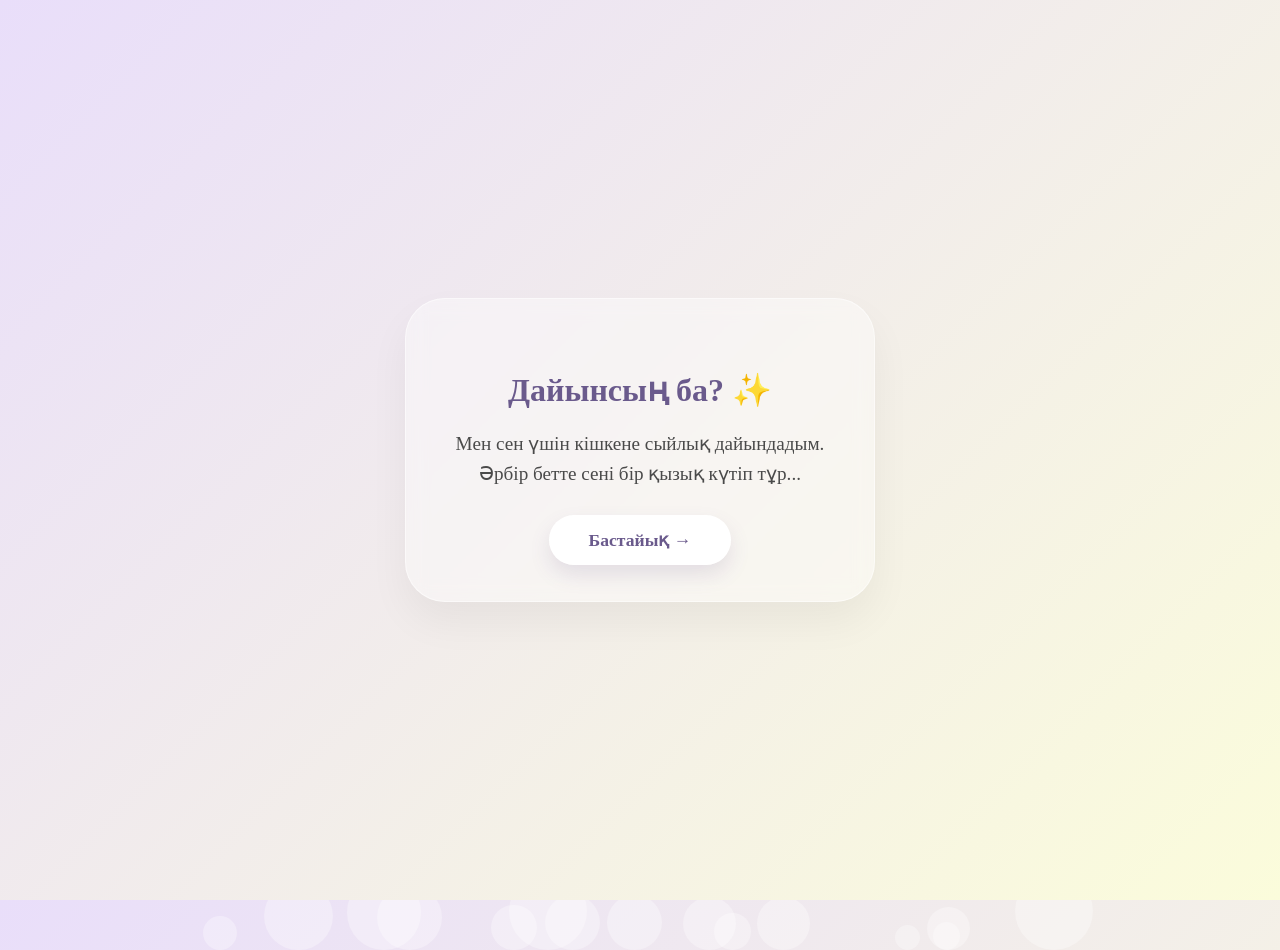
<file: 2index.html>
<!DOCTYPE html>
<html lang="kk">
<head>
    <meta charset="UTF-8">
    <meta name="viewport" content="width=device-width, initial-scale=1.0">
    <title>Бастау</title>
    <style>
        body, html {
            margin: 0;
            padding: 0;
            width: 100%;
            height: 100%;
            display: flex;
            flex-direction: column;
            justify-content: center;
            align-items: center;
            /* ЖАЙЛЫ ФОН: Нәзік лаванда мен ашық күлгін үйлесімі */
            background: linear-gradient(135deg, #e9defa 0%, #fbfcdb 100%);
            font-family: 'Georgia', serif;
            color: #4a4a4a;
            overflow: hidden;
        }

        .container {
            text-align: center;
            background: rgba(255, 255, 255, 0.4);
            backdrop-filter: blur(10px);
            padding: 50px;
            border-radius: 40px;
            box-shadow: 0 20px 40px rgba(0,0,0,0.05);
            border: 1px solid rgba(255, 255, 255, 0.5);
            max-width: 80%;
            animation: fadeIn 2s ease;
        }

        h1 {
            font-size: 2rem;
            margin-bottom: 20px;
            color: #6a5a8c; /* Лаванда түстес қоңыр */
        }

        p {
            font-size: 1.2rem;
            line-height: 1.6;
            margin-bottom: 40px;
        }

        .start-btn {
            padding: 15px 40px;
            font-size: 1.1rem;
            background: #ffffff;
            color: #6a5a8c;
            border: none;
            border-radius: 50px;
            cursor: pointer;
            text-decoration: none;
            transition: all 0.4s ease;
            box-shadow: 0 10px 20px rgba(106, 90, 140, 0.15);
            font-weight: bold;
        }

        .start-btn:hover {
            background: #6a5a8c;
            color: white;
            transform: translateY(-5px);
            box-shadow: 0 15px 30px rgba(106, 90, 140, 0.3);
        }

        /* Кішкене ұшып жүрген бөлшектер (эстетика үшін) */
        .bubble {
            position: absolute;
            background: rgba(255, 255, 255, 0.3);
            border-radius: 50%;
            bottom: -50px;
            animation: rise 10s infinite ease-in;
            z-index: -1;
        }

        @keyframes fadeIn {
            from { opacity: 0; transform: translateY(20px); }
            to { opacity: 1; transform: translateY(0); }
        }

        @keyframes rise {
            from { transform: translateY(0); opacity: 0; }
            50% { opacity: 0.5; }
            to { transform: translateY(-100vh); opacity: 0; }
        }
    </style>
</head>
<body>

    <div class="container">
        <h1>Дайынсың ба? ✨</h1>
        <p>Мен сен үшін кішкене сыйлық дайындадым. <br> Әрбір бетте сені бір қызық күтіп тұр...</p>
        <a href="page2.html" class="start-btn">Бастайық →</a>
    </div>

    <script>
        // Артқы фондағы көпіршіктерді жасау
        for (let i = 0; i < 15; i++) {
            let bubble = document.createElement('div');
            bubble.className = 'bubble';
            let size = Math.random() * 60 + 20 + 'px';
            bubble.style.width = size;
            bubble.style.height = size;
            bubble.style.left = Math.random() * 100 + 'vw';
            bubble.style.animationDuration = Math.random() * 5 + 5 + 's';
            bubble.style.animationDelay = Math.random() * 5 + 's';
            document.body.appendChild(bubble);
        }
    </script>
</body>
</html>
</file>
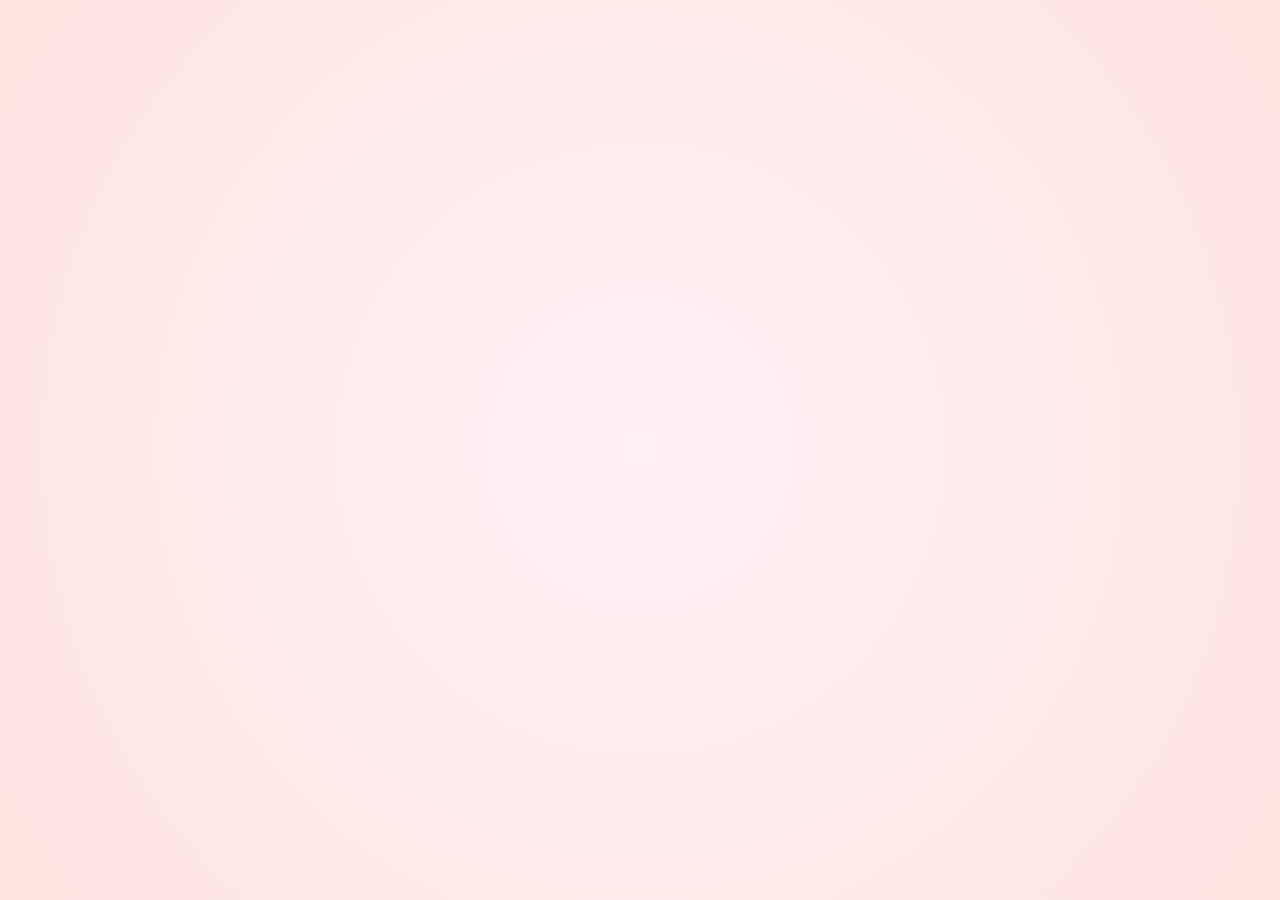
<file: page2.html>
<!DOCTYPE html>
<html lang="kk">
<head>
    <meta charset="UTF-8">
    <meta name="viewport" content="width=device-width, initial-scale=1.0">
    <title>Сыйлық ашылуы!</title>
    <style>
        body, html {
            margin: 0;
            padding: 0;
            width: 100%;
            height: 100%;
            overflow: hidden;
            background: radial-gradient(circle, #fff0f5 0%, #ffe4e1 100%);
            display: flex;
            justify-content: center;
            align-items: center;
            font-family: 'Georgia', serif;
        }

        /* БАСТЫ СЫЙЛЫҚ ҚОРАБЫ */
        .gift-main {
            font-size: 180px;
            cursor: pointer;
            z-index: 1000;
        }

        /* ҰЗАҚ ЖӘНЕ ҚАТТЫ ШАЙҚАЛУ (6 секунд) */
        .shaking {
            animation: intenseShake 6s cubic-bezier(.36,.07,.19,.97) forwards;
        }

        @keyframes intenseShake {
            0% { transform: scale(1) rotate(0); }
            10% { transform: scale(1.1) rotate(-5deg); }
            20% { transform: scale(1.2) rotate(5deg); }
            30% { transform: scale(1.3) rotate(-10deg); }
            40% { transform: scale(1.4) rotate(15deg); }
            50% { transform: scale(1.5) rotate(-20deg); }
            60% { transform: scale(1.6) rotate(25deg); }
            70% { transform: scale(1.8) rotate(-30deg); }
            80% { transform: scale(2.2) rotate(35deg); opacity: 1; }
            90% { transform: scale(2.8) rotate(0deg); opacity: 0.8; }
            100% { transform: scale(4); opacity: 0; visibility: hidden; }
        }

        /* ШАШЫЛАТЫН СМАЙЛИКТЕР */
        .particle {
            position: absolute;
            pointer-events: none;
            z-index: 500;
            font-size: 45px;
            top: 50%;
            left: 50%;
            user-select: none;
        }

        /* ӘРІ ҚАРАЙ БАТЫРМА */
        .next-btn {
            position: absolute;
            bottom: 50px;
            padding: 18px 50px;
            background: #ff4d6d;
            color: white;
            text-decoration: none;
            border-radius: 50px;
            font-weight: bold;
            font-size: 1.4rem;
            box-shadow: 0 10px 30px rgba(255, 77, 109, 0.5);
            opacity: 0;
            visibility: hidden;
            transition: 2s;
            z-index: 2000;
        }

        .show-btn {
            opacity: 1;
            visibility: visible;
        }
    </style>
</head>
<body>

    <div class="gift-main shaking" id="gift">🎁</div>

    <a href="page3.html" class="next-btn" id="nextBtn">Әрі қарай...</a>

    <script>
        const emojis = ['❤️', '🎈', '🎊', '🌹', '🌷', '💐', '💖', '✨', '🌸', '🎁'];
        const nextBtn = document.getElementById('nextBtn');

        // 6 секундтан кейін жарылыс басталады
        setTimeout(() => {
            explode();
        }, 6000);

        function explode() {
            // Смайликтер санын көбейттік (400 дана)
            const particleCount = 400;

            for (let i = 0; i < particleCount; i++) {
                // Бірден емес, жайлап атылуы үшін кешіктіру
                setTimeout(() => {
                    createParticle();
                }, i * 10); 
            }

            // Батырма шашылып болған соң пайда болады
            setTimeout(() => {
                nextBtn.classList.add('show-btn');
            }, 4000);
        }

        function createParticle() {
            const p = document.createElement('div');
            p.className = 'particle';
            p.innerText = emojis[Math.floor(Math.random() * emojis.length)];
            document.body.appendChild(p);

            const angle = Math.random() * Math.PI * 2;
            const velocity = 10 + Math.random() * 20; // Атылу күші
            const xDir = Math.cos(angle);
            const yDir = Math.sin(angle);

            // Анимация: алдымен жан-жаққа атылады, сосын жайлап экранның түбіне түседі
            const animation = p.animate([
                { 
                    transform: 'translate(-50%, -50%) scale(0)', 
                    opacity: 1 
                },
                { 
                    transform: `translate(${xDir * 350}px, ${yDir * 350}px) scale(1.5)`, 
                    opacity: 1,
                    offset: 0.2
                },
                { 
                    transform: `translate(${xDir * 400}px, ${window.innerHeight}px) rotate(${Math.random() * 360}deg) scale(1.2)`, 
                    opacity: 0.9,
                    offset: 1
                }
            ], {
                duration: 5000 + Math.random() * 4000, // 5-9 секунд бойы экранда болады
                easing: 'cubic-bezier(0.25, 0.46, 0.45, 0.94)',
                fill: 'forwards'
            });

            // Экранды толтырып тұруы үшін оларды бірден өшірмейміз
        }
    </script>
</body>
</html>
</file>
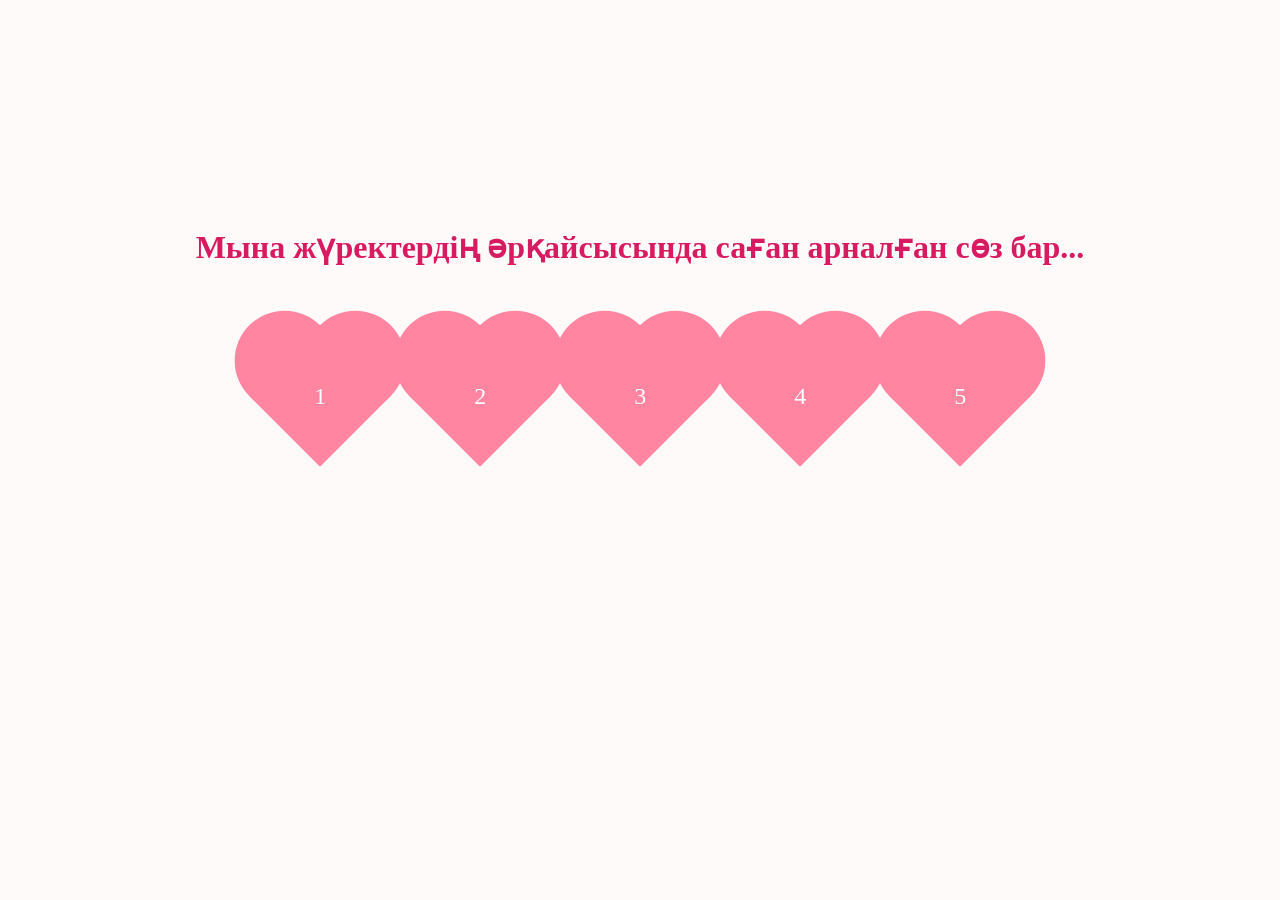
<file: page3.html>
<!DOCTYPE html>
<html lang="kk">
<head>
    <meta charset="UTF-8">
    <meta name="viewport" content="width=device-width, initial-scale=1.0">
    <title>Сен туралы...</title>
    <style>
        body, html {
            margin: 0;
            padding: 0;
            width: 100%;
            height: 100%;
            display: flex;
            flex-direction: column;
            justify-content: center;
            align-items: center;
            background: #fffafa;
            font-family: 'Georgia', serif;
            overflow-x: hidden;
        }

        .title {
            font-size: 2rem;
            color: #d81b60;
            margin-bottom: 60px;
            text-align: center;
            padding: 0 20px;
            animation: fadeIn 2s ease;
        }

        /* ЖҮРЕКТЕРДІҢ ОРНАЛАСУЫ */
        .hearts-grid {
            display: flex;
            flex-wrap: wrap;
            gap: 60px;
            justify-content: center;
            max-width: 900px;
            padding: 20px;
        }

        .heart-item {
            width: 100px;
            height: 100px;
            background: #ff85a1;
            position: relative;
            transform: rotate(-45deg);
            cursor: pointer;
            transition: all 0.4s ease;
            display: flex;
            justify-content: center;
            align-items: center;
            opacity: 0;
            animation: fadeIn 1.5s forwards;
        }

        .heart-item::before, .heart-item::after {
            content: "";
            width: 100px;
            height: 100px;
            background: #ff85a1;
            border-radius: 50%;
            position: absolute;
        }

        .heart-item::before { top: -50px; left: 0; }
        .heart-item::after { left: 50px; top: 0; }

        .heart-item span {
            transform: rotate(45deg);
            color: white;
            font-size: 1.5rem;
            z-index: 10;
        }

        /* БАСҚАНДАҒЫ СТИЛЬ */
        .heart-item.active {
            background: #d81b60;
            transform: rotate(-45deg) scale(1.1);
        }
        .heart-item.active::before, .heart-item.active::after {
            background: #d81b60;
        }

        /* ХАБАРЛАМА БЛОГЫ */
        .message-display {
            margin-top: 80px;
            font-size: 1.6rem;
            color: #d81b60;
            text-align: center;
            min-height: 50px;
            font-style: italic;
            padding: 0 20px;
            transition: 0.3s;
        }

        .next-btn {
            margin-top: 50px;
            padding: 15px 40px;
            border: 2px solid #ff4d6d;
            color: #ff4d6d;
            text-decoration: none;
            border-radius: 50px;
            font-weight: bold;
            opacity: 0;
            visibility: hidden;
            transition: 1s;
        }

        .btn-show {
            opacity: 1;
            visibility: visible;
        }

        @keyframes fadeIn { from { opacity: 0; } to { opacity: 1; } }

    </style>
</head>
<body>

    <h2 class="title">Мына жүректердің әрқайсысында саған арналған сөз бар...</h2>

    <div class="hearts-grid">
        <div class="heart-item" onclick="reveal(this, 'Сенің күлкің айналаны нұрландырады ✨')"><span>1</span></div>
        <div class="heart-item" onclick="reveal(this, 'Сенің көркем мінезің — нағыз байлығың 🌸')"><span>2</span></div>
        <div class="heart-item" onclick="reveal(this, 'Сен ешкімге ұқсамайтын ерекше жансың 💖')"><span>3</span></div>
        <div class="heart-item" onclick="reveal(this, 'Сенің мейірімділігің шексіз 🌷')"><span>4</span></div>
        <div class="heart-item" onclick="reveal(this, 'Сен — нағыз сиқырсың! 🔮')"><span>5</span></div>
    </div>

    <div class="message-display" id="displayText"></div>

    <a href="page4.html" class="next-btn" id="nextBtn">Әрі қарай өту →</a>

    <script>
        let openedHearts = new Set();

        function reveal(element, message) {
            // Мәтінді шығару
            const display = document.getElementById('displayText');
            display.style.opacity = 0;
            
            setTimeout(() => {
                display.innerText = message;
                display.style.opacity = 1;
            }, 200);

            // Жүректі белсенді ету
            if (!element.classList.contains('active')) {
                element.classList.add('active');
                openedHearts.add(element);
            }

            // Барлық 5 жүрек ашылғанда батырманы көрсету
            if (openedHearts.size === 5) {
                document.getElementById('nextBtn').classList.add('btn-show');
            }
        }
    </script>
</body>
</html>
</file>
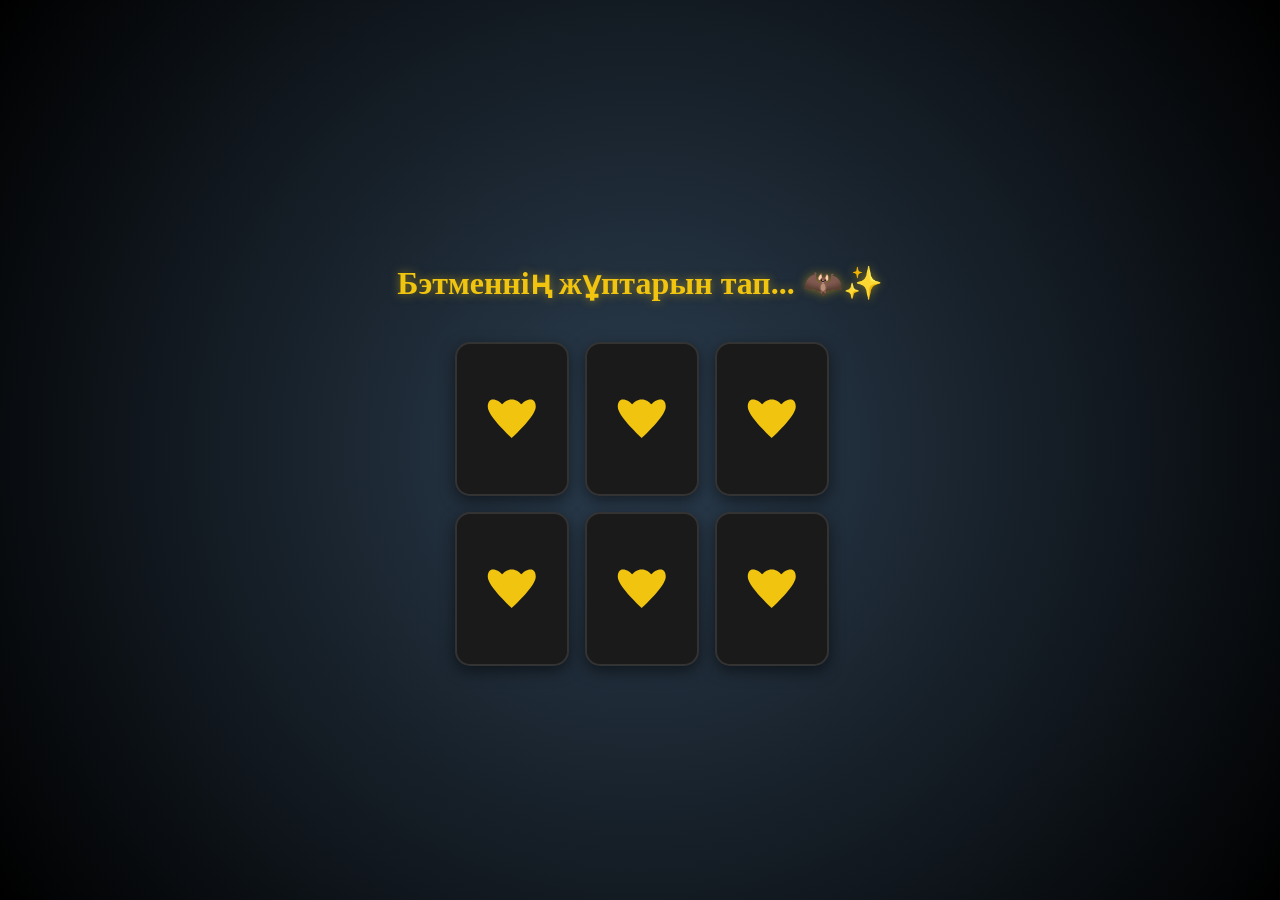
<file: page4.html>
<!DOCTYPE html>
<html lang="kk">
<head>
    <meta charset="UTF-8">
    <meta name="viewport" content="width=device-width, initial-scale=1.0">
    <title>Бэтмен ойыны - Жеңіс</title>
    <style>
        /* БҰРЫНҒЫ СТИЛЬДЕР САҚТАЛАДЫ */
        body, html {
            margin: 0; padding: 0; width: 100%; height: 100%;
            display: flex; flex-direction: column; justify-content: center; align-items: center;
            background: radial-gradient(circle, #2c3e50 0%, #000000 100%);
            font-family: 'Georgia', serif; color: white; overflow: hidden;
        }

        .title {
            font-size: 2rem; color: #f1c40f; margin-bottom: 40px; text-align: center;
            text-shadow: 0 0 10px rgba(241, 196, 15, 0.5);
        }

        .game-grid { display: grid; grid-template-columns: repeat(3, 110px); gap: 20px; perspective: 1000px; }

        .card { width: 110px; height: 150px; position: relative; transform-style: preserve-3d; transition: transform 0.6s; cursor: pointer; }
        .card.flipped { transform: rotateY(180deg); }
        .card.matched { animation: matchFade 0.5s forwards; pointer-events: none; }

        @keyframes matchFade {
            0% { transform: scale(1) rotateY(180deg); opacity: 1; }
            100% { transform: scale(0) rotateY(180deg); opacity: 0; visibility: hidden; }
        }

        .card-face { position: absolute; width: 100%; height: 100%; border-radius: 15px; backface-visibility: hidden; display: flex; justify-content: center; align-items: center; box-shadow: 0 5px 15px rgba(0,0,0,0.5); }
        .card-back { background-color: #1a1a1a; border: 2px solid #333; background-image: url('data:image/svg+xml;utf8,<svg xmlns="http://www.w3.org/2000/svg" viewBox="0 0 100 100"><path fill="%23f1c40f" d="M50 10 C 40 10, 35 15, 30 20 C 25 15, 20 10, 10 10 C 5 10, 0 15, 0 25 C 0 45, 50 90, 50 90 C 50 90, 100 45, 100 25 C 100 15, 95 10, 90 10 C 80 10, 75 15, 70 20 C 65 15, 60 10, 50 10 Z" transform="scale(0.8) translate(12, 12)"/></svg>'); background-size: 60px; background-repeat: no-repeat; background-position: center; }
        .card-front { background-color: white; color: #2c3e50; font-size: 3rem; transform: rotateY(180deg); }

        /* ЖАҢА: ҚҰТТЫҚТАУ ТЕРЕЗЕСІ (MODAL) */
        .modal-overlay {
            position: fixed; top: 0; left: 0; width: 100%; height: 100%;
            background: rgba(0, 0, 0, 0.9);
            display: flex; justify-content: center; align-items: center;
            opacity: 0; visibility: hidden; transition: 0.5s; z-index: 1000;
        }

        .modal-content {
            background: #1a1a1a; border: 3px solid #f1c40f;
            padding: 40px; border-radius: 20px; text-align: center;
            max-width: 400px; transform: scale(0.7); transition: 0.5s;
        }

        .modal-overlay.active { opacity: 1; visibility: visible; }
        .modal-overlay.active .modal-content { transform: scale(1); }

        .modal-title { color: #f1c40f; font-size: 2.2rem; margin-bottom: 10px; }
        .modal-text { font-size: 1.2rem; margin-bottom: 30px; line-height: 1.5; }

        .victory-btn {
            padding: 15px 35px; background: #f1c40f; color: black;
            text-decoration: none; border-radius: 50px; font-weight: bold;
            font-size: 1.1rem; box-shadow: 0 0 20px rgba(241, 196, 15, 0.4);
            transition: 0.3s; display: inline-block;
        }

        .victory-btn:hover { transform: scale(1.1); box-shadow: 0 0 30px rgba(241, 196, 15, 0.6); }

    </style>
</head>
<body>

    <h2 class="title">Бэтменнің жұптарын тап... 🦇✨</h2>

    <div class="game-grid" id="grid"></div>

    <div class="modal-overlay" id="victoryModal">
        <div class="modal-content">
            <div style="font-size: 4rem; margin-bottom: 15px;">🏆</div>
            <h2 class="modal-title">Жеңіс!</h2>
            <p class="modal-text">Сен барлық жұптарды таптың. Бэтмен сенің зеректігіңе тәнті болды! <br><br> Енді нағыз сыйлыққа дайынсың ба?</p>
            <a href="page5.html" class="victory-btn">Сыйлықты алу →</a>
        </div>
    </div>

    <script>
        const symbols = ['🌹', '🌷', '🌸', '🌹', '🌷', '🌸'];
        let cards = [...symbols].sort(() => Math.random() - 0.5);
        let flippedCards = [];
        let matchedPairs = 0;

        const grid = document.getElementById('grid');
        const modal = document.getElementById('victoryModal');

        cards.forEach((symbol, index) => {
            const card = document.createElement('div');
            card.className = 'card';
            card.dataset.symbol = symbol;
            card.onclick = () => flipCard(card);

            const back = document.createElement('div');
            back.className = 'card-face card-back';
            const front = document.createElement('div');
            front.className = 'card-face card-front';
            front.innerText = symbol;

            card.appendChild(back);
            card.appendChild(front);
            grid.appendChild(card);
        });

        function flipCard(card) {
            if (flippedCards.length < 2 && !card.classList.contains('flipped') && !card.classList.contains('matched')) {
                card.classList.add('flipped');
                flippedCards.push(card);
                if (flippedCards.length === 2) checkMatch();
            }
        }

        function checkMatch() {
            const [c1, c2] = flippedCards;
            if (c1.dataset.symbol === c2.dataset.symbol) {
                matchedPairs++;
                setTimeout(() => {
                    c1.classList.add('matched');
                    c2.classList.add('matched');
                    flippedCards = [];
                    // БАРЛЫҚ ЖҰП ТАБЫЛҒАНДА МОДАЛЬДЫ ШЫҒАРУ
                    if (matchedPairs === symbols.length / 2) {
                        setTimeout(() => {
                            modal.classList.add('active');
                        }, 500);
                    }
                }, 800);
            } else {
                setTimeout(() => {
                    c1.classList.remove('flipped');
                    c2.classList.remove('flipped');
                    flippedCards = [];
                }, 1200);
            }
        }
    </script>
</body>
</html>
</file>
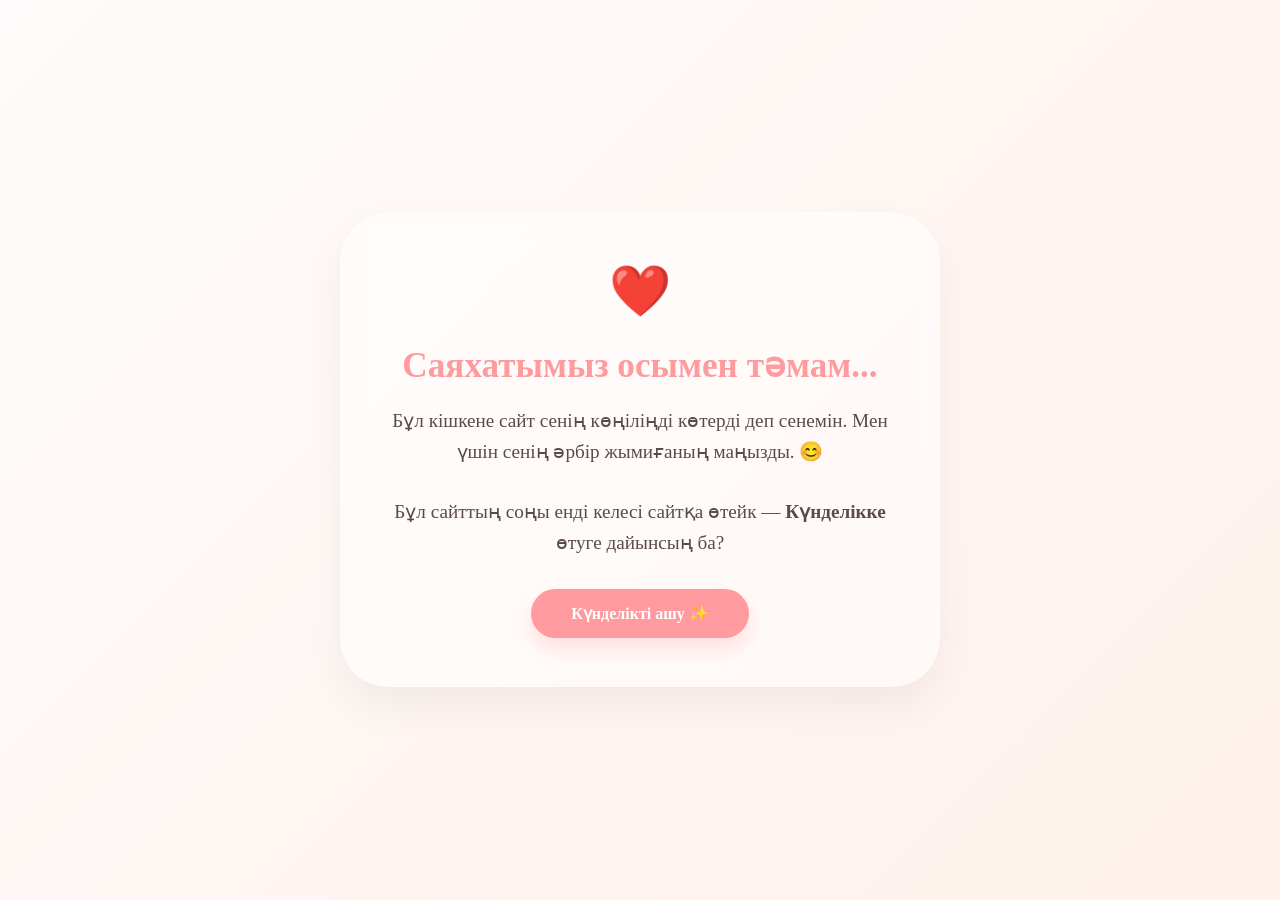
<file: page7.html>
<!DOCTYPE html>
<html lang="kk">
<head>
    <meta charset="UTF-8">
    <meta name="viewport" content="width=device-width, initial-scale=1.0">
    <title>Финал</title>
    <style>
        body, html {
            margin: 0; padding: 0; width: 100%; height: 100%;
            display: flex; flex-direction: column; justify-content: center; align-items: center;
            background: linear-gradient(135deg, #fdfbfb 0%, #fff1eb 100%);
            font-family: 'Georgia', serif;
            color: #5a4a4a;
            overflow: hidden;
        }

        .final-card {
            text-align: center;
            padding: 50px;
            max-width: 500px;
            background: rgba(255, 255, 255, 0.5);
            border-radius: 50px;
            backdrop-filter: blur(10px);
            box-shadow: 0 20px 40px rgba(0,0,0,0.05);
            animation: finalFadeIn 2s ease-in-out;
        }

        h1 { font-size: 2.2rem; margin-bottom: 20px; color: #ff9a9e; }
        p { font-size: 1.2rem; line-height: 1.6; margin-bottom: 30px; }

        .heart {
            font-size: 50px;
            color: #ff9a9e;
            animation: heartbeat 1.5s infinite;
            margin-bottom: 20px;
        }

        .diary-btn {
            display: inline-block;
            padding: 15px 40px;
            background: #ff9a9e;
            color: white;
            text-decoration: none;
            border-radius: 30px;
            font-weight: bold;
            transition: 0.3s;
            box-shadow: 0 10px 20px rgba(255, 154, 158, 0.3);
        }

        .diary-btn:hover {
            transform: scale(1.05);
            background: #feb47b;
        }

        @keyframes finalFadeIn {
            from { opacity: 0; transform: scale(0.9); }
            to { opacity: 1; transform: scale(1); }
        }

        @keyframes heartbeat {
            0% { transform: scale(1); }
            50% { transform: scale(1.2); }
            100% { transform: scale(1); }
        }
    </style>
</head>
<body>

    <div class="final-card">
        <div class="heart">❤️</div>
        <h1>Саяхатымыз осымен тәмам...</h1>
        <p>Бұл кішкене сайт сенің көңіліңді көтерді деп сенемін. Мен үшін сенің әрбір жымиғаның маңызды. 😊</p>
        <p>Бұл сайттың соңы енді келесі сайтқа өтейк — <b>Күнделікке</b> өтуге дайынсың ба?</p>
        
        <a href="diary.html" class="diary-btn">Күнделікті ашу ✨</a>
    </div>

</body>
</html>
</file>
